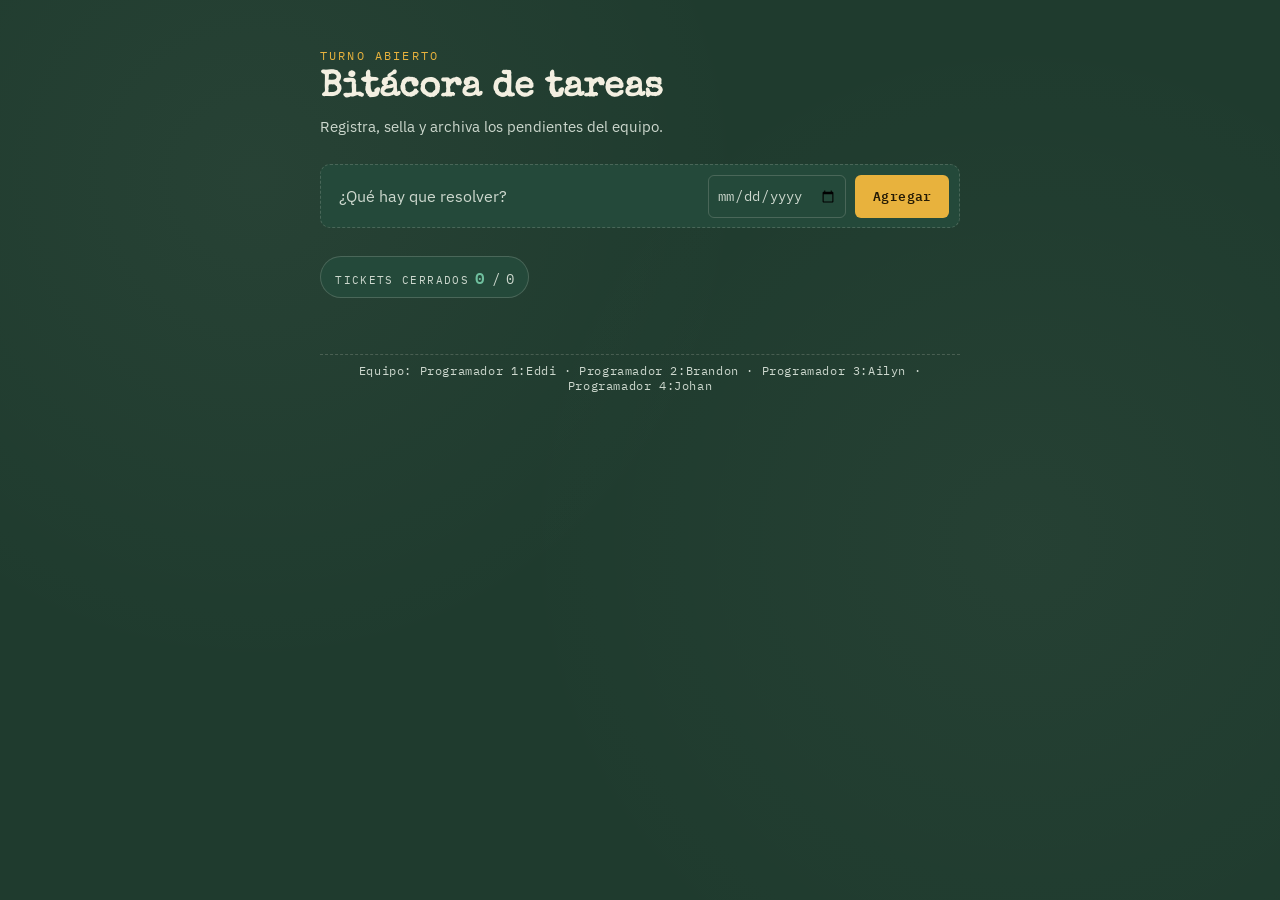
<file: index.html>
<!DOCTYPE html>
<html lang="es">
<head>
    <meta charset="UTF-8">
    <title>Lista de Tareas</title>

    <link rel="stylesheet" href="style.css">
</head>
<body>

</body>

<script src="script.js"></script>
</html>
  <meta charset="UTF-8" />
  <meta name="viewport" content="width=device-width, initial-scale=1.0" />
  <title>Bitácora de Tareas</title>
  <link rel="preconnect" href="https://fonts.googleapis.com" />
  <link rel="preconnect" href="https://fonts.gstatic.com" crossorigin />
  <link
    href="https://fonts.googleapis.com/css2?family=Special+Elite&family=IBM+Plex+Mono:wght@400;600&family=IBM+Plex+Sans:wght@400;500;600&display=swap"
    rel="stylesheet"
  />
  <link rel="stylesheet" href="style.css" />
</head>
<body>
  <div class="board">

    <header class="board__header">
      <p class="board__eyebrow">Turno abierto</p>
      <h1 class="board__title">Bitácora de tareas</h1>
      <p class="board__subtitle">Registra, sella y archiva los pendientes del equipo.</p>
    </header>

    <form id="task-form" class="ticket-form">
      <input
        type="text"
        id="task-input"
        class="ticket-form__input"
        placeholder="¿Qué hay que resolver?"
        autocomplete="off"
      />
      <input
        type="date"
        id="task-date"
        class="ticket-form__date"
        aria-label="Fecha de vencimiento"
      />
      <button type="submit" class="ticket-form__submit">Agregar</button>
    </form>

    <section class="counter" id="counter" aria-live="polite">
      <span class="counter__label">Tickets cerrados</span>
      <span class="counter__value" id="counter-value">0</span>
      <span class="counter__divider">/</span>
      <span class="counter__total" id="counter-total">0</span>
    </section>

    <ul id="task-list" class="ticket-list">
      <!-- Las tareas se insertan aquí dinámicamente desde script.js -->
    </ul>

    <footer class="board__footer">
      <!-- Los integrantes del equipo se agregarán en un commit posterior -->

      <p>Equipo: Programador 1:Eddi · Programador 2:Brandon · Programador 3:Ailyn · Programador 4:Johan</p>

    </footer>

  </div>

  <script src="script.js"></script>
</body>
</html>
</file>
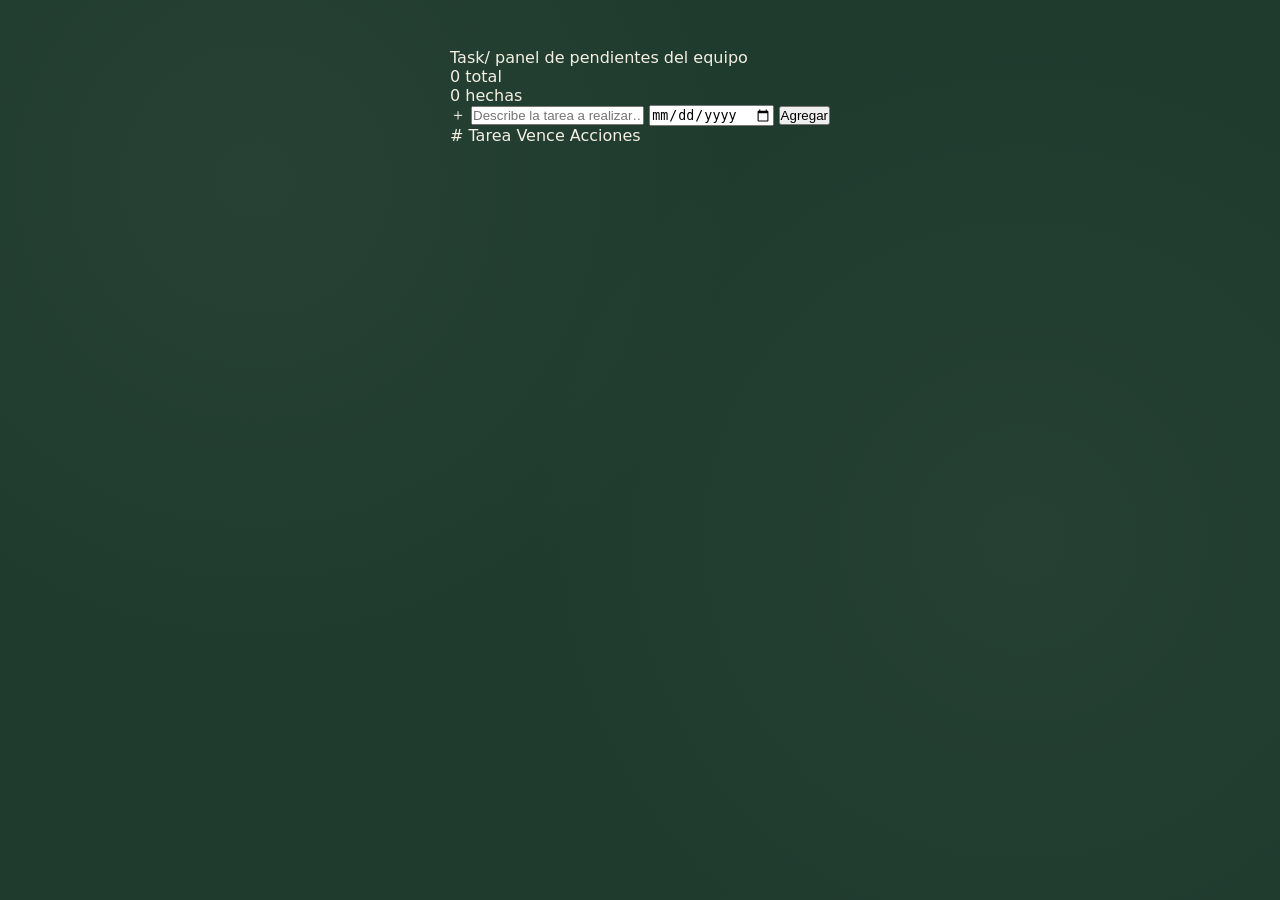
<file: aplicacion.html>
<!DOCTYPE html>
<html lang="es">
<head>
  <meta charset="UTF-8" />
  <meta name="viewport" content="width=device-width, initial-scale=1.0" />
  <title>Task/ — Panel de tareas del equipo</title>

  <link rel="preconnect" href="https://fonts.googleapis.com" />
  <link rel="preconnect" href="https://fonts.gstatic.com" crossorigin />
  <link
    href="https://fonts.googleapis.com/css2?family=Space+Grotesk:wght@500;600;700&family=Inter:wght@400;500;600&family=IBM+Plex+Mono:wght@400;500&display=swap"
    rel="stylesheet"
  />

  <link rel="stylesheet" href="style.css" />
</head>
<body>

  <div class="app">

    <!-- ===== Encabezado ===== -->
    <header class="app-header">
      <div class="brand">
        <span class="brand-mark">Task/</span>
        <span class="brand-sub">panel de pendientes del equipo</span>
      </div>

      <!-- Resumen numérico: lo completa el Programador 4 (comodín) con la lógica de conteo -->
      <div class="summary" id="summary">
        <div class="summary-item">
          <span class="summary-value" id="count-total">0</span>
          <span class="summary-label">total</span>
        </div>
        <div class="summary-divider" aria-hidden="true"></div>
        <div class="summary-item">
          <span class="summary-value" id="count-done">0</span>
          <span class="summary-label">hechas</span>
        </div>
      </div>
    </header>

    <!-- ===== Formulario para agregar tareas ===== -->
    <!-- La lógica de "agregar" la implementa el Programador 3 -->
    <!-- El campo de fecha de vencimiento lo agrega el Programador 4 -->
    <section class="add-task">
      <form id="task-form" class="task-form" autocomplete="off">
        <span class="field-index" aria-hidden="true">＋</span>

        <input
          type="text"
          id="task-input"
          class="task-input"
          name="task"
          placeholder="Describe la tarea a realizar…"
          required
        />

        <!-- Placeholder de fecha de vencimiento — se activa en el commit del Programador 4 -->
        <input
          type="date"
          id="task-due"
          class="task-due"
          name="due"
        />

        <button type="submit" class="btn-primary">Agregar</button>
      </form>
    </section>

    <!-- ===== Lista de tareas ===== -->
    <main class="task-board">
      <div class="task-board-head">
        <span class="col-index">#</span>
        <span class="col-desc">Tarea</span>
        <span class="col-due">Vence</span>
        <span class="col-actions">Acciones</span>
      </div>

      <!-- El Programador 3 inserta aquí las tareas agregadas -->
      <!-- El Programador 1 agrega los botones/lógica de eliminar y actualizar -->
      <ul id="task-list" class="task-list">
        <!-- Estado vacío: se reemplaza dinámicamente cuando existan tareas -->
        <li class="empty-state" id="empty-state">
          Aún no hay tareas. Agrega la primera desde el formulario de arriba.
        </li>
      </ul>
    </main>

    <!-- ===== Pie de página ===== -->
    <!-- El Programador 3 agrega aquí los nombres del equipo -->
    <footer class="app-footer">
      <ul class="team-list" id="team-members">
        <!-- Integrantes -->
      </ul>
    </footer>

  </div>

  <script src="script.js"></script>
</body>
</html>
</file>
<file: style.css>
body{
    font-family: Arial, sans-serif;
}
/* style.css
   Aspecto visual: "Bitácora de turno" — cada tarea es un ticket
   perforado que se sella al crearse y se archiva al completarse,
   como en un mostrador de taller. */

:root {
  --bg: #1f3b2e;
  --bg-board: #24493a;
  --paper: #f3efe1;
  --ink: #24291f;
  --ink-soft: #5b5a4d;
  --chalk: #f3efe1;
  --chalk-soft: #cdd8ce;
  --rule: rgba(243, 239, 225, 0.18);
  --accent-mustard: #e8b23d;
  --accent-teal: #6fbf9e;
  --accent-coral: #d8654a;

  --font-display: 'Special Elite', 'Courier New', monospace;
  --font-body: 'IBM Plex Sans', system-ui, sans-serif;
  --font-mono: 'IBM Plex Mono', 'Courier New', monospace;
}

* {
  box-sizing: border-box;
  margin: 0;
  padding: 0;
}

body {
  min-height: 100vh;
  display: flex;
  justify-content: center;
  padding: 3rem 1rem;
  background: var(--bg);
  background-image:
    radial-gradient(circle at 20% 20%, rgba(243, 239, 225, 0.04), transparent 40%),
    radial-gradient(circle at 80% 60%, rgba(243, 239, 225, 0.03), transparent 45%);
  font-family: var(--font-body);
  color: var(--chalk);
}

.board {
  width: 100%;
  max-width: 640px;
  display: flex;
  flex-direction: column;
  gap: 1.75rem;
}

/* --- Encabezado ------------------------------------------------ */

.board__eyebrow {
  font-family: var(--font-mono);
  font-size: 0.75rem;
  letter-spacing: 0.18em;
  text-transform: uppercase;
  color: var(--accent-mustard);
}

.board__title {
  font-family: var(--font-display);
  font-size: 2.25rem;
  line-height: 1.15;
  margin-top: 0.35rem;
  color: var(--chalk);
}

.board__subtitle {
  margin-top: 0.4rem;
  color: var(--chalk-soft);
  font-size: 0.95rem;
}

/* --- Formulario -------------------------------------------------- */

.ticket-form {
  display: flex;
  gap: 0.6rem;
  background: var(--bg-board);
  border: 1px dashed var(--rule);
  border-radius: 10px;
  padding: 0.6rem;
}

.ticket-form__input {
  flex: 1;
  border: none;
  background: transparent;
  padding: 0.65rem 0.5rem;
  font-family: var(--font-body);
  font-size: 1rem;
  color: var(--chalk);
}

.ticket-form__input::placeholder {
  color: var(--chalk-soft);
}

.ticket-form__input:focus {
  outline: 2px solid var(--accent-mustard);
  outline-offset: 2px;
  border-radius: 6px;
}

.ticket-form__date {
  border: none;
  border-radius: 6px;
  background: transparent;
  color: var(--chalk-soft);
  font-family: var(--font-mono);
  font-size: 0.85rem;
  padding: 0.5rem;
  border: 1px solid var(--rule);
}

.ticket-form__date:focus {
  outline: 2px solid var(--accent-mustard);
  outline-offset: 2px;
}

.ticket-form__submit {
  border: none;
  border-radius: 6px;
  padding: 0.65rem 1.1rem;
  background: var(--accent-mustard);
  color: #241a05;
  font-family: var(--font-mono);
  font-weight: 600;
  letter-spacing: 0.03em;
  cursor: pointer;
  transition: transform 0.12s ease;
}

.ticket-form__submit:hover {
  transform: translateY(-1px);
}

.ticket-form__submit:active {
  transform: translateY(0);
}

/* --- Contador (turnstile) ---------------------------------------- */

.counter {
  align-self: flex-start;
  display: flex;
  align-items: baseline;
  gap: 0.4rem;
  font-family: var(--font-mono);
  background: var(--bg-board);
  border: 1px solid var(--rule);
  border-radius: 999px;
  padding: 0.4rem 0.9rem;
}

.counter__label {
  font-size: 0.7rem;
  text-transform: uppercase;
  letter-spacing: 0.12em;
  color: var(--chalk-soft);
}

.counter__value {
  font-size: 1rem;
  font-weight: 600;
  color: var(--accent-teal);
}

.counter__divider,
.counter__total {
  font-size: 0.85rem;
  color: var(--chalk-soft);
}

/* --- Lista de tickets ---------------------------------------------- */

.ticket-list {
  list-style: none;
  display: flex;
  flex-direction: column;
  gap: 0.7rem;
}

.ticket-list__item {
  position: relative;
  display: flex;
  align-items: center;
  justify-content: space-between;
  gap: 0.75rem;
  flex-wrap: wrap;
  background: var(--paper);
  color: var(--ink);
  border-radius: 4px 10px 10px 4px;
  padding: 0.9rem 1rem 0.9rem 1.5rem;
  font-size: 0.98rem;
  box-shadow: 0 3px 0 rgba(0, 0, 0, 0.12);
}

.ticket-list__due {
  font-family: var(--font-mono);
  font-size: 0.72rem;
  letter-spacing: 0.03em;
  color: var(--ink-soft);
  background: rgba(36, 41, 31, 0.08);
  border-radius: 999px;
  padding: 0.2rem 0.55rem;
  white-space: nowrap;
}

.ticket-list__due--overdue {
  color: #7a2b17;
  background: rgba(216, 101, 74, 0.22);
}

/* Perforación tipo boleto en el borde izquierdo del ticket */
.ticket-list__item::before {
  content: '';
  position: absolute;
  left: 0;
  top: 0;
  bottom: 0;
  width: 10px;
  background-image: radial-gradient(circle, var(--bg) 2.5px, transparent 2.6px);
  background-size: 10px 14px;
  background-position: center;
}

/* --- Pie de página ---------------------------------------------- */

.board__footer {
  text-align: center;
  font-family: var(--font-mono);
  font-size: 0.75rem;
  letter-spacing: 0.05em;
  color: var(--chalk-soft);
  padding-top: 0.5rem;
  border-top: 1px dashed var(--rule);
}
</file>
